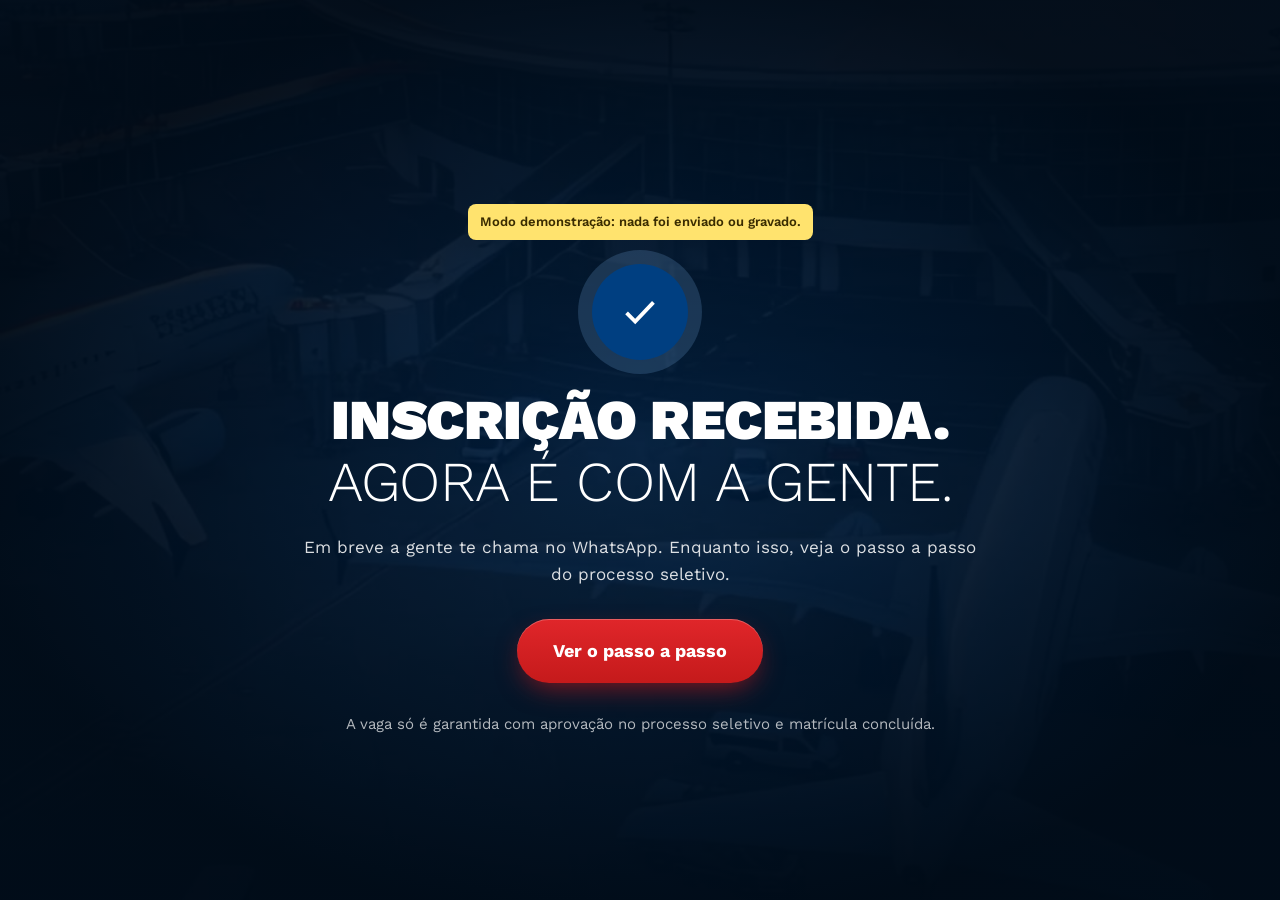
<file: obrigado.html>
<!doctype html>
<html lang="pt-BR">
<head>
<meta charset="utf-8">
<meta name="viewport" content="width=device-width, initial-scale=1">
<meta name="robots" content="noindex,nofollow">
<title>Inscrição recebida | AeroTD</title>
<script>document.documentElement.classList.add('js')</script>
<link rel="preconnect" href="https://fonts.googleapis.com">
<link rel="preconnect" href="https://fonts.gstatic.com" crossorigin>
<link href="https://fonts.googleapis.com/css2?family=Work+Sans:wght@400;500;600;700;800;900&display=swap" rel="stylesheet">
<link rel="stylesheet" href="assets/styles.css">
<style>
  .thanks { min-height: 100svh; display: grid; place-items: center; padding: 120px 0 80px; }
  .thanks__check { width: 96px; height: 96px; margin: 0 auto 30px; display: grid; place-items: center; border-radius: 50%; background: var(--navy); box-shadow: 0 0 0 14px rgba(127,178,236,.2); animation: popIn .7s var(--ease); }
  .thanks__check svg { width: 46px; stroke: #fff; stroke-width: 4; fill: none; stroke-dasharray: 60; stroke-dashoffset: 60; animation: draw .6s .4s var(--ease) forwards; }
  @keyframes draw { to { stroke-dashoffset: 0; } }
  .thanks .final__links { margin-top: 32px; }
  .thanks .demo-note { display: inline-block; margin: 0 0 24px; }
</style>
</head>
<body>
<section class="final thanks">
  <div class="final__bg" aria-hidden="true"><img src="assets/img/aeroporto-noite.jpg" width="1080" height="1340" alt=""></div>
  <div class="wrap final__in">
    <p class="demo-note" id="demo" hidden>Modo demonstração: nada foi enviado ou gravado.</p>
    <div class="thanks__check" aria-hidden="true"><svg viewBox="0 0 48 48"><path d="M10 25l9 9 19-20"/></svg></div>
    <h1 class="h2 h2--light h2--xl"><strong>Inscrição recebida.</strong> Agora é com a gente.</h1>
    <p class="lead lead--light">Em breve a gente te chama no WhatsApp. Enquanto isso, veja o passo a passo do processo seletivo.</p>
    <div class="final__links">
      <a class="btn btn--red btn--lg" href="index.html#processo">Ver o passo a passo</a>
    </div>
    <p class="apoio apoio--light">A vaga só é garantida com aprovação no processo seletivo e matrícula concluída.</p>
  </div>
</section>
<script src="assets/config.js"></script>
<script>
  (() => {
    const C = window.LP_CONFIG || {};
    if (new URLSearchParams(location.search).has('demo') || C.FORM_MODE === 'demo') document.getElementById('demo').hidden = false;
  })();
</script>
</body>
</html>
</file>
<file: assets/styles.css>
/* Tokens: brand.system rev. 2 (AeroTD). Azul #003F81, vermelho CTA #C51A1B, texto #023D7C, branco. Work Sans. */
:root {
  --navy: #003F81;
  --navy-deep: #00264F;
  --ink: #023D7C;
  --red: #C51A1B;
  --red-hot: #E0262A;
  --sky: #7FB2EC;            /* tinta clara do azul da marca, para destaques sobre fundo escuro */
  --white: #FFFFFF;
  --soft: #EEF3F9;
  --line: rgba(2, 61, 124, .14);
  --pend: #FFE36E;
  --font: 'Work Sans', sans-serif;
  --wrap: 1200px;
  --header-h: 76px;
  --ease: cubic-bezier(.2, .7, .2, 1);
  --radius: 18px;
}

*, *::before, *::after { box-sizing: border-box; }
html { scroll-behavior: smooth; scroll-padding-top: var(--header-h); }
body { margin: 0; font-family: var(--font); color: var(--ink); background: var(--white); font-size: 18px; line-height: 1.55; -webkit-font-smoothing: antialiased; }
img { display: block; max-width: 100%; height: auto; }
h1, h2, h3 { margin: 0; }
p { margin: 0; }
a { color: inherit; }
.wrap { width: min(var(--wrap), 100% - 48px); margin-inline: auto; }

/* Pendência visível */
mark.pend { background: var(--pend); color: #3a2c00; padding: 0 .3em; border-radius: 4px; font-weight: 600; box-decoration-break: clone; -webkit-box-decoration-break: clone; }
.pend-tag { display: inline-flex; align-items: center; gap: 6px; margin-top: 14px; padding: 5px 12px; border-radius: 999px; background: var(--pend); color: #3a2c00; font-size: 13px; font-weight: 700; letter-spacing: .02em; }
.pend-tag::before { content: '!'; display: grid; place-items: center; width: 16px; height: 16px; border-radius: 50%; background: #3a2c00; color: var(--pend); font-size: 11px; }
.no-pend mark.pend { background: none; color: inherit; padding: 0; font-weight: inherit; }
.no-pend [data-pend-ui] { display: none !important; }

.preview-bar { position: relative; z-index: 60; background: #1b1b1b; color: #eee; font-size: 13px; text-align: center; padding: 8px 16px; }
.preview-bar mark.pend { font-size: 12px; }

/* Botões */
.btn { --bg: var(--navy); --fg: var(--white); display: inline-flex; align-items: center; justify-content: center; gap: 10px; border: 0; cursor: pointer; font: 600 16px/1.2 var(--font); text-decoration: none; padding: 15px 26px; border-radius: 999px; background: var(--bg); color: var(--fg); transition: transform .25s var(--ease), box-shadow .25s var(--ease), background .25s; position: relative; overflow: hidden; }
.btn::after { content: ''; position: absolute; inset: 0; background: linear-gradient(110deg, transparent 30%, rgba(255,255,255,.35) 50%, transparent 70%); transform: translateX(-120%); transition: transform .7s var(--ease); }
.btn:hover { transform: translateY(-2px); box-shadow: 0 12px 30px -10px rgba(0,0,0,.45); }
.btn:hover::after { transform: translateX(120%); }
.btn:focus-visible { outline: 3px solid var(--pend); outline-offset: 3px; }
.btn--red { --bg: linear-gradient(180deg, var(--red-hot) 0%, var(--red) 100%); font-weight: 700; box-shadow: 0 10px 28px -8px rgba(197,26,27,.75), inset 0 1px 0 rgba(255,255,255,.25); }
.btn--red::after { animation: shine 4.5s var(--ease) infinite; }
.btn--red:hover { box-shadow: 0 16px 36px -8px rgba(197,26,27,.9), inset 0 1px 0 rgba(255,255,255,.25); }
.btn--red .btn__arrow { display: inline-block; animation: nudge 1.6s ease-in-out infinite; }
.btn--red.btn--lg { padding: 21px 36px; font-size: 18px; animation: pulse 2.6s ease-out infinite; }
@keyframes shine { 0%, 70% { transform: translateX(-120%); } 100% { transform: translateX(120%); } }
@keyframes nudge { 0%, 100% { transform: translateX(0); } 50% { transform: translateX(5px); } }
.btn--ghost { --bg: transparent; --fg: var(--white); box-shadow: inset 0 0 0 2px rgba(255,255,255,.7); }
.btn--navy { --bg: var(--navy); }
.btn--outline { --bg: transparent; --fg: var(--navy); box-shadow: inset 0 0 0 2px var(--navy); }
.btn--sm { padding: 10px 18px; font-size: 14px; }
.btn--lg { padding: 19px 32px; font-size: 17px; }
.btn--block { width: 100%; }
.btn__arrow { transition: transform .3s var(--ease); }
.btn:hover .btn__arrow { transform: translateX(5px); }
@keyframes pulse { 0% { box-shadow: 0 10px 28px -8px rgba(197,26,27,.75), 0 0 0 0 rgba(224,38,42,.55); } 70%, 100% { box-shadow: 0 10px 28px -8px rgba(197,26,27,.75), 0 0 0 20px rgba(224,38,42,0); } }

/* Header */
.header { position: sticky; top: 0; z-index: 50; height: var(--header-h); background: transparent; transition: background .35s, box-shadow .35s; margin-bottom: calc(var(--header-h) * -1); }
.header__in { height: 100%; width: min(1320px, 100% - 48px); margin-inline: auto; display: flex; align-items: center; gap: 32px; }
.header__logo img { height: 44px; width: auto; filter: brightness(0) invert(1); transition: filter .35s; }
.header__nav { display: flex; gap: 26px; margin-left: auto; }
.header__nav a { color: rgba(255,255,255,.85); text-decoration: none; font-size: 15px; font-weight: 500; position: relative; }
.header__nav a::after { content: ''; position: absolute; left: 0; right: 100%; bottom: -6px; height: 2px; background: currentColor; transition: right .3s var(--ease); }
.header__nav a:hover::after { right: 0; }
.header.is-solid, .header.is-light { background: rgba(255,255,255,.94); backdrop-filter: blur(12px); box-shadow: 0 1px 0 var(--line); }
.header.is-solid .header__logo img, .header.is-light .header__logo img { filter: none; }
.header.is-solid .header__nav a, .header.is-light .header__nav a { color: var(--ink); }
.header.is-navy { background: rgba(0, 38, 79, .92); backdrop-filter: blur(12px); box-shadow: none; }
.header.is-navy .header__logo img { filter: brightness(0) invert(1); }
.header.is-navy .header__nav a { color: rgba(255,255,255,.85); }
.header__progress { position: absolute; left: 0; right: 0; bottom: 0; height: 3px; }
.header__progress span { display: block; height: 100%; width: 100%; background: var(--sky); transform-origin: left; transform: scaleX(var(--p, 0)); }

/* Tags e textos */
.tag { display: inline-flex; align-items: center; gap: 10px; font-size: 14px; font-weight: 600; letter-spacing: .04em; text-transform: uppercase; padding: 8px 16px; border-radius: 999px; }
.tag--light { color: var(--white); background: rgba(255,255,255,.1); box-shadow: inset 0 0 0 1px rgba(255,255,255,.25); backdrop-filter: blur(6px); }
.tag__dot { width: 8px; height: 8px; border-radius: 50%; background: var(--sky); box-shadow: 0 0 0 0 rgba(127,178,236,.7); animation: dot 1.8s infinite; }
@keyframes dot { 0% { box-shadow: 0 0 0 0 rgba(127,178,236,.7); } 80%, 100% { box-shadow: 0 0 0 10px rgba(127,178,236,0); } }

.h2 { font-size: clamp(30px, 3.4vw, 48px); line-height: 1.1; font-weight: 300; text-transform: uppercase; letter-spacing: -.01em; color: var(--navy); text-wrap: balance; }
.h2 strong, .modal__title strong { font-weight: 900; }
.h2--light { color: var(--white); }

.h2--xl { font-size: clamp(34px, 4.4vw, 62px); }
.lead { margin-top: 20px; font-size: clamp(17px, 1.3vw, 20px); color: var(--ink); max-width: 62ch; }
.lead--light { color: rgba(255,255,255,.86); }
.apoio { margin-top: 28px; font-size: 15px; color: rgba(2,61,124,.75); }
.apoio--light { color: rgba(255,255,255,.7); }
.apoio--light a { color: var(--white); }
.aviso { margin-top: 22px; padding: 12px 16px; border-left: 3px solid var(--navy); background: var(--soft); font-size: 15px; font-weight: 500; }
.fonte { margin-top: 18px; font-size: 13px; color: rgba(255,255,255,.6); letter-spacing: .02em; }
.img-note { position: absolute; right: 16px; bottom: 12px; z-index: 3; font-size: 11px; color: rgba(255,255,255,.6); letter-spacing: .03em; }
.img-note--in { right: 12px; bottom: 10px; padding: 3px 8px; border-radius: 4px; background: rgba(0,0,0,.45); color: rgba(255,255,255,.85); }

/* Seções */
.sec { position: relative; padding: clamp(80px, 9vw, 130px) 0; }
.sec--light { background: var(--white); }
.sec--soft { background: var(--soft); }
.sec--navy { background: var(--navy-deep); color: var(--white); overflow: hidden; }
.sec__head { text-align: center; max-width: 880px; margin: 0 auto 56px; }
.sec__head .lead { margin-inline: auto; }

/* C01 Hero */
.hero { position: relative; min-height: 100svh; display: flex; align-items: center; background: var(--navy-deep); color: var(--white); overflow: hidden; padding: calc(var(--header-h) + 40px) 0 90px; }
.hero__bg { position: absolute; inset: 0; }
.hero__bg img, .hero__video { width: 100%; height: 100%; object-fit: cover; object-position: 60% 40%; transform: scale(1.06); animation: heroZoom 14s var(--ease) forwards; }
@keyframes heroZoom { to { transform: scale(1); } }
.hero__bg::after { content: ''; position: absolute; inset: 0; background: linear-gradient(90deg, rgba(0,30,64,.97) 0%, rgba(0,38,79,.9) 38%, rgba(0,38,79,.45) 68%, rgba(0,38,79,.25) 100%), linear-gradient(0deg, rgba(0,30,64,.9) 0%, transparent 40%); }
.hero__grid { position: absolute; inset: 0; background-image: linear-gradient(rgba(255,255,255,.05) 1px, transparent 1px), linear-gradient(90deg, rgba(255,255,255,.05) 1px, transparent 1px); background-size: 64px 64px; mask-image: linear-gradient(90deg, #000 0%, transparent 55%); }
.hero__in { position: relative; z-index: 2; display: grid; grid-template-columns: minmax(0, 640px) 1fr; align-items: end; gap: 40px; }
.hero__title { margin-top: 22px; font-size: clamp(28px, 2.9vw, 42px); line-height: 1.04; font-weight: 300; text-transform: uppercase; letter-spacing: -.015em; }
.hero__line { display: block; white-space: nowrap; }
.hero__title strong { font-weight: 900; }
/* Dinamismo do título: fecho maior em azul claro (#7FB2EC sobre o fundo do topo = contraste 7,5:1) */
@keyframes heroLine { to { transform: scaleX(1); } }
.hero__mark { display: block; margin-top: .14em; font-size: 2.35em; line-height: .92; letter-spacing: -.03em; color: var(--sky); text-shadow: 0 6px 30px rgba(127,178,236,.35); }
.hero__card { justify-self: end; width: min(100%, 320px); padding: 30px 28px; border-radius: var(--radius); background: rgba(0,38,79,.35); box-shadow: inset 0 0 0 1px rgba(255,255,255,.28), 0 30px 60px -30px rgba(0,0,0,.6); backdrop-filter: blur(10px); -webkit-backdrop-filter: blur(10px); text-align: center; }
.hero__card-kicker { font-size: 12px; font-weight: 700; letter-spacing: .14em; text-transform: uppercase; color: var(--sky); }
.hero__card-brand { margin-top: 6px; padding-bottom: 16px; font-size: 26px; font-weight: 900; line-height: 1.1; color: var(--white); border-bottom: 1px solid rgba(255,255,255,.2); }
.hero__card-text { margin-top: 16px; font-size: 17px; line-height: 1.3; font-weight: 300; text-transform: uppercase; color: var(--white); }
.hero__card-text strong { font-weight: 800; }
.hero__title-sub { display: block; margin-top: 18px; font-size: clamp(20px, 1.8vw, 27px); line-height: 1.2; font-weight: 400; text-transform: none; letter-spacing: 0; color: var(--white); max-width: 26ch; }
.hero__text { margin-top: 22px; font-size: clamp(16px, 1.2vw, 19px); color: rgba(255,255,255,.82); max-width: 56ch; }
.hero__text strong { color: var(--white); }
.hero__title-sub strong { font-weight: 800; }
.hero__cta { margin-top: 34px; display: flex; flex-direction: column; align-items: flex-start; gap: 14px; }
.hero__cta .btn--lg { padding: 27px 50px; font-size: 22px; gap: 14px; box-shadow: 0 16px 40px -10px rgba(197,26,27,.85), inset 0 1px 0 rgba(255,255,255,.25); }
.hero__apoio { font-size: 14px; color: rgba(255,255,255,.7); }
.hero__anim { opacity: 0; transform: translateY(28px); filter: blur(10px); animation: heroIn 1s var(--ease) forwards; animation-delay: calc(.15s + var(--d) * .14s); }
@keyframes heroIn { to { opacity: 1; transform: none; filter: none; } }
.hero__scroll { position: absolute; z-index: 3; left: 50%; bottom: 26px; width: 26px; height: 42px; border-radius: 14px; box-shadow: inset 0 0 0 2px rgba(255,255,255,.5); translate: -50% 0; }
.hero__scroll span { position: absolute; left: 50%; top: 8px; width: 4px; height: 8px; margin-left: -2px; border-radius: 2px; background: var(--white); animation: scrollDot 1.8s infinite; }
@keyframes scrollDot { 0% { opacity: 0; transform: translateY(0); } 30% { opacity: 1; } 100% { opacity: 0; transform: translateY(16px); } }
.img-note--hero { bottom: 18px; }

/* Faixa */
.marquee { background: var(--soft); color: var(--navy); box-shadow: inset 0 1px 0 var(--line), inset 0 -1px 0 var(--line); overflow: hidden; padding: 16px 0; }
.marquee__track { display: flex; width: max-content; gap: 28px; align-items: center; animation: marquee 32s linear infinite; font-weight: 800; text-transform: uppercase; letter-spacing: .04em; font-size: 17px; white-space: nowrap; }
.marquee__track i { font-style: normal; opacity: .7; }
@keyframes marquee { to { transform: translateX(-50%); } }

/* C02 */
.split { display: grid; grid-template-columns: 1fr 120px 1fr; align-items: stretch; max-width: 980px; margin: 0 auto; }
.split__card { position: relative; padding: 36px 34px; border-radius: var(--radius); background: var(--soft); transition: transform .4s var(--ease), box-shadow .4s var(--ease); }
.split__card:hover { transform: translateY(-6px); box-shadow: 0 24px 50px -24px rgba(0,63,129,.45); }
.split__card h3 { font-size: 24px; font-weight: 900; text-transform: uppercase; color: var(--navy); margin-top: 10px; }
.split__card p { margin-top: 10px; }
.split__card--navy { background: var(--navy); color: var(--white); }
.split__card--navy h3 { color: var(--white); }
.split__num { font-size: 14px; font-weight: 800; color: var(--navy); letter-spacing: .1em; }
.split__card--navy .split__num { color: var(--sky); }
.split__link { position: relative; display: grid; place-items: center; }
.split__link::before { content: ''; position: absolute; left: 10px; right: 10px; top: 50%; border-top: 2px dashed rgba(0,63,129,.35); }
.split__plane { position: relative; font-size: 26px; color: var(--navy); animation: fly 3.2s ease-in-out infinite; }
@keyframes fly { 0%, 100% { transform: translateX(-26px); } 50% { transform: translateX(26px); } }
#parceria .apoio { text-align: center; }

/* C03 */
.anac__in { display: grid; grid-template-columns: 300px 1fr; gap: 72px; align-items: center; }
.anac__seal { position: relative; width: 280px; aspect-ratio: 1; display: grid; place-items: center; }
.anac__ring { position: absolute; inset: 0; width: 100%; height: 100%; fill: rgba(255,255,255,.75); font: 700 8.6px var(--font); animation: spin 22s linear infinite; }
@keyframes spin { to { transform: rotate(360deg); } }
.anac__core { width: 62%; aspect-ratio: 1; display: grid; place-items: center; border-radius: 50%; background: var(--navy); font-size: 52px; font-weight: 900; box-shadow: 0 0 0 10px rgba(127,178,236,.18), 0 0 80px rgba(127,178,236,.35); }

/* C04 */
.mercado { position: relative; background: #000c19; color: var(--white); overflow: hidden; }
.mercado__bg { position: absolute; inset: 0; }
.mercado__bg img { width: 100%; height: 130%; object-fit: cover; object-position: center 60%; transform: translateY(calc(var(--py, 0) * 1px)); opacity: .75; }
.mercado__bg::after { content: ''; position: absolute; inset: 0; background: linear-gradient(90deg, rgba(0,12,25,.55), rgba(0,12,25,.92) 60%); }
.mercado__in { position: relative; z-index: 2; display: grid; grid-template-columns: 1fr 1fr; gap: 64px; align-items: center; }
.mercado__big { display: flex; align-items: baseline; gap: 14px; font-weight: 900; line-height: .85; color: var(--white); }
.mercado__big .count { font-size: clamp(110px, 14vw, 210px); letter-spacing: -.04em; font-variant-numeric: tabular-nums; background: linear-gradient(180deg, #fff 40%, rgba(255,255,255,.55)); -webkit-background-clip: text; background-clip: text; color: transparent; }
.mercado__unit { font-size: clamp(36px, 4vw, 60px); color: var(--sky); text-transform: uppercase; }

/* C05 */
.profs { padding-bottom: 40px; }
.profs__in { display: grid; grid-template-columns: 1fr 1fr; gap: 64px; align-items: center; padding: 56px; border-radius: 28px; background: var(--soft); }
.profs__quote { position: relative; }
.profs__mark { position: absolute; top: -70px; left: -14px; font-size: 180px; line-height: 1; font-weight: 900; color: var(--navy); opacity: .12; }
.profs__in .lead { margin-top: 0; }
.chips { display: flex; flex-wrap: wrap; gap: 10px; list-style: none; padding: 0; margin: 22px 0 0; }
.chips li { padding: 8px 16px; border-radius: 999px; background: var(--white); font-size: 15px; font-weight: 600; box-shadow: inset 0 0 0 1px var(--line); }

/* C06 */
.pratica__in { display: grid; grid-template-columns: .9fr 1.1fr; gap: 72px; align-items: center; }
.photo { position: relative; margin: 0; border-radius: 22px; overflow: hidden; box-shadow: 0 40px 80px -40px rgba(0,38,79,.55); }
.photo img { width: 100%; height: 100%; object-fit: cover; transition: transform 1.2s var(--ease); }
.photo:hover img { transform: scale(1.05); }
.photo--tilt { rotate: -2deg; box-shadow: 22px 22px 0 var(--navy), 0 40px 80px -40px rgba(0,38,79,.55); }
.roles { display: flex; align-items: center; flex-wrap: wrap; gap: 10px; margin-top: 26px; }
.roles span { padding: 10px 18px; border-radius: 10px; background: var(--navy); color: var(--white); font-weight: 700; font-size: 15px; text-transform: uppercase; letter-spacing: .04em; }
.roles span:last-of-type { background: var(--navy-deep); box-shadow: 0 0 0 3px var(--sky); }
.roles i { font-style: normal; color: var(--navy); font-weight: 800; }

/* C07 */
.cta-band { position: relative; background: linear-gradient(120deg, var(--navy) 0%, var(--navy-deep) 100%); color: var(--white); padding: clamp(70px, 8vw, 110px) 0; overflow: hidden; }
.cta-band::before { content: '✈'; position: absolute; right: -40px; top: -80px; font-size: 420px; line-height: 1; color: rgba(255,255,255,.06); rotate: -20deg; }
.cta-band__in { position: relative; display: grid; grid-template-columns: 1.1fr .9fr; gap: 56px; align-items: center; }
.cta-band__actions { margin-top: 30px; display: flex; flex-wrap: wrap; align-items: center; gap: 24px; }
.link-light { color: var(--white); font-weight: 600; text-underline-offset: 5px; }
.link-light:hover { text-decoration-thickness: 2px; }
.video-frame { aspect-ratio: 16 / 10; border-radius: 20px; overflow: hidden; background: rgba(0,0,0,.25); box-shadow: inset 0 0 0 1px rgba(255,255,255,.3); }
.video-frame__ph { height: 100%; display: flex; flex-direction: column; align-items: center; justify-content: center; gap: 14px; text-align: center; padding: 24px; font-weight: 600; }
.video-frame__play { width: 76px; height: 76px; display: grid; place-items: center; padding-left: 6px; border-radius: 50%; background: var(--white); color: var(--navy); font-size: 26px; animation: pulseW 2.4s infinite; }
.video-frame__yt { position: relative; width: 100%; border: 0; cursor: pointer; color: var(--white); font: inherit; font-weight: 600; background: transparent; }
.video-frame__yt img { position: absolute; inset: 0; width: 100%; height: 100%; object-fit: cover; z-index: -1; }
.video-frame__yt::before { content: ""; position: absolute; inset: 0; z-index: -1; background: linear-gradient(180deg, rgba(0,20,60,.25), rgba(0,20,60,.7)); }
.video-frame__yt { isolation: isolate; }
.video-frame__yt:hover .video-frame__play, .video-frame__yt:focus-visible .video-frame__play { transform: scale(1.08); }
.video-frame__play { transition: transform .2s; }
.video-frame iframe { width: 100%; height: 100%; border: 0; display: block; }
@keyframes pulseW { 0% { box-shadow: 0 0 0 0 rgba(255,255,255,.55); } 70%, 100% { box-shadow: 0 0 0 24px rgba(255,255,255,0); } }

/* C08 */
.lab__in { display: grid; grid-template-columns: .85fr 1.15fr; gap: 72px; align-items: start; }
.lab__media { position: sticky; top: calc(var(--header-h) + 30px); }
.lab__list { list-style: none; padding: 0; margin: 36px 0 0; display: grid; gap: 14px; }
.lab__list li { display: grid; grid-template-columns: 62px 1fr; gap: 16px; padding: 22px 24px; border-radius: 16px; box-shadow: inset 0 0 0 1px var(--line); transition: background .35s, box-shadow .35s, transform .35s var(--ease); }
.lab__list li:hover { background: var(--soft); box-shadow: inset 4px 0 0 var(--navy), inset 0 0 0 1px var(--line); transform: translateX(6px); }
.lab__n { font-size: 34px; font-weight: 300; color: var(--navy); line-height: 1; }
.lab__list h3 { font-size: 19px; font-weight: 800; color: var(--navy); }
.lab__list p { margin-top: 6px; font-size: 16px; }

/* C09 */
.steps { position: relative; list-style: none; padding: 0; margin: 0 0 64px; display: grid; grid-template-columns: repeat(4, 1fr); gap: 28px; }
.steps__line { position: absolute; left: 12%; right: 12%; top: 34px; height: 3px; background: rgba(0,63,129,.15); border-radius: 2px; }
.steps__line span { display: block; height: 100%; background: linear-gradient(90deg, var(--sky), var(--navy)); transform-origin: left; transform: scaleX(var(--sp, 0)); transition: transform .2s linear; }
.step { position: relative; text-align: center; }
.step__n { display: grid; place-items: center; width: 70px; height: 70px; margin: 0 auto 22px; border-radius: 50%; background: var(--white); color: var(--navy); font-size: 28px; font-weight: 900; box-shadow: inset 0 0 0 3px var(--navy), 0 10px 24px -10px rgba(0,63,129,.5); }
.step__n--last { background: var(--navy); color: var(--white); box-shadow: 0 0 0 8px rgba(0,63,129,.15); }
.step p { font-size: 16px; }
.courses { display: grid; grid-template-columns: 1fr 1fr; gap: 24px; max-width: 960px; margin: 0 auto; }
.course { display: flex; flex-direction: column; align-items: flex-start; gap: 12px; padding: 34px; border-radius: var(--radius); background: var(--white); box-shadow: 0 20px 50px -30px rgba(0,38,79,.4); transition: transform .4s var(--ease); }
.course:hover { transform: translateY(-6px); }
.course h3 { font-size: 26px; font-weight: 900; color: var(--navy); text-transform: uppercase; }
.course p { flex: 1; }
.course__tag { font-size: 12px; font-weight: 700; text-transform: uppercase; letter-spacing: .1em; padding: 5px 12px; border-radius: 999px; background: var(--soft); color: var(--navy); }
.course__tag--alt { background: var(--navy); color: var(--white); }

/* C10 */
.bonus::before { content: ''; position: absolute; width: 700px; height: 700px; right: -200px; top: -250px; border-radius: 50%; background: radial-gradient(circle, rgba(127,178,236,.25), transparent 65%); }
.bonus__grid { position: relative; display: grid; grid-template-columns: repeat(4, 1fr); gap: 20px; }
.bonus__card { padding: 30px 26px; border-radius: var(--radius); background: rgba(255,255,255,.06); box-shadow: inset 0 0 0 1px rgba(255,255,255,.14); transition: background .4s, transform .4s var(--ease); }
.bonus__card:hover { background: rgba(255,255,255,.12); transform: translateY(-8px); }
.bonus__card h3 { margin-top: 20px; font-size: 19px; font-weight: 800; line-height: 1.25; }
.bonus__card p { margin-top: 10px; font-size: 15px; color: rgba(255,255,255,.78); }
.ico { width: 44px; height: 44px; fill: var(--sky); transition: transform .5s var(--ease); }
.bonus__card:hover .ico { transform: rotate(-8deg) scale(1.12); }

/* C11 */
.faq__in { display: grid; grid-template-columns: .8fr 1.2fr; gap: 64px; align-items: start; }
.faq__head { position: sticky; top: calc(var(--header-h) + 30px); }
.faq__head .btn { margin-top: 26px; }
.faq__list { display: grid; gap: 12px; }
.faq details { border-radius: 14px; box-shadow: inset 0 0 0 1px var(--line); transition: background .3s; }
.faq details[open] { background: var(--soft); }
.faq summary { list-style: none; cursor: pointer; display: flex; justify-content: space-between; align-items: center; gap: 18px; padding: 22px 24px; font-weight: 700; font-size: 18px; color: var(--navy); }
.faq summary::-webkit-details-marker { display: none; }
.faq summary::after { content: '+'; flex: none; display: grid; place-items: center; width: 32px; height: 32px; border-radius: 50%; background: var(--navy); color: var(--white); font-size: 20px; transition: transform .35s var(--ease), background .3s; }
.faq details[open] summary::after { transform: rotate(45deg); background: var(--navy-deep); }
.faq__a { padding: 0 24px 22px; font-size: 16px; }

/* C12 */
.final { position: relative; padding: clamp(100px, 11vw, 160px) 0; color: var(--white); overflow: hidden; background: #000c19; text-align: center; }
.final__bg { position: absolute; inset: 0; }
.final__bg img { width: 100%; height: 100%; object-fit: cover; object-position: center 70%; }
.final__bg::after { content: ''; position: absolute; inset: 0; background: radial-gradient(ellipse at center, rgba(0,38,79,.7), rgba(0,12,25,.95) 75%); }
.final__in { position: relative; z-index: 2; max-width: 900px; }
.final .lead { margin-inline: auto; }
.final__actions { margin-top: 36px; }
.final__links { margin-top: 24px; display: flex; justify-content: center; flex-wrap: wrap; gap: 28px; }
.final .apoio { margin-top: 30px; }

/* Rodapé */
.footer { background: var(--navy-deep); color: rgba(255,255,255,.65); padding: 40px 0 48px; font-size: 13px; }
.footer__in { display: flex; align-items: center; gap: 28px; }
.footer__logo { height: 40px; width: auto; filter: brightness(0) invert(1); opacity: .9; }

/* CTA fixo mobile */

/* Modal M01 */
.modal { position: fixed; inset: 0; z-index: 100; display: grid; place-items: center; padding: 20px; }
.modal[hidden] { display: none; }
.modal__backdrop { position: absolute; inset: 0; background: rgba(0,20,45,.7); backdrop-filter: blur(6px); animation: fadeIn .3s ease; }
.modal__box { position: relative; width: min(520px, 100%); max-height: calc(100svh - 40px); overflow: auto; padding: 32px 32px 24px; border-radius: 22px; background: var(--white); box-shadow: 0 40px 100px -30px rgba(0,0,0,.6); animation: popIn .45s var(--ease); }
@keyframes fadeIn { from { opacity: 0; } }
@keyframes popIn { from { opacity: 0; transform: translateY(30px) scale(.96); } }
.modal__close { position: absolute; right: 14px; top: 12px; width: 38px; height: 38px; border: 0; border-radius: 50%; background: var(--soft); color: var(--navy); font-size: 24px; cursor: pointer; }
.modal__title { font-size: 26px; line-height: 1.12; font-weight: 300; text-transform: uppercase; color: var(--navy); padding-right: 30px; }
.modal__text { margin-top: 10px; font-size: 15px; }
.demo-note { margin-top: 14px; padding: 8px 12px; border-radius: 8px; background: var(--pend); color: #3a2c00; font-size: 13px; font-weight: 600; }
#lead-form { margin-top: 16px; display: grid; gap: 10px; }
.field { display: grid; gap: 4px; border: 0; padding: 0; margin: 0; }
.field > span, .field legend { font-size: 14px; font-weight: 600; color: var(--navy); padding: 0; margin-bottom: 2px; }
.field input:not([type=radio]) { width: 100%; padding: 12px 14px; border-radius: 12px; border: 1.5px solid rgba(2,61,124,.25); font: 16px var(--font); color: var(--ink); transition: border-color .2s, box-shadow .2s; }
.field input:focus { outline: none; border-color: var(--navy); box-shadow: 0 0 0 4px rgba(0,63,129,.12); }
.field.is-error input:not([type=radio]) { border-color: var(--red); }
.field__err { color: var(--red); font-size: 13px; }
.field__err:empty { display: none; }
.field--radio { grid-template-columns: 1fr 1fr; gap: 10px; }
.field--radio legend { grid-column: 1 / -1; }
.field--radio .field__err { grid-column: 1 / -1; }
.radio { position: relative; cursor: pointer; }
.radio input { position: absolute; opacity: 0; }
.radio span { display: block; text-align: center; padding: 11px; border-radius: 12px; border: 1.5px solid rgba(2,61,124,.25); font-weight: 600; transition: all .2s; }
.radio input:checked + span { background: var(--navy); border-color: var(--navy); color: var(--white); }
.radio input:focus-visible + span { box-shadow: 0 0 0 4px rgba(0,63,129,.2); }
.form__fail { color: var(--red); font-size: 14px; font-weight: 600; }
.form__apoio { font-size: 13px; color: rgba(2,61,124,.7); text-align: center; }

/* Scroll reveal: decisão de direção de arte (pedido do usuário por página bem animada) */
.js .reveal { opacity: 0; filter: blur(12px); transform: translate3d(0, 56px, 0); transition: opacity .9s var(--ease), filter .9s var(--ease), transform .9s var(--ease); transition-delay: calc(var(--i, 0) * 90ms); }
.js .reveal[data-dir="left"] { transform: translate3d(-56px, 0, 0); }
.js .reveal[data-dir="right"] { transform: translate3d(56px, 0, 0); }
.js .reveal.is-in { opacity: 1; filter: none; transform: none; }
.js .photo--tilt.reveal.is-in { transform: none; }

@media (prefers-reduced-motion: reduce) {
  html { scroll-behavior: auto; }
  .js .reveal, .js .reveal[data-dir] { filter: none; transform: none; transition: opacity .5s ease; }
  .hero__anim { animation: heroFade .6s ease forwards !important; transform: none; filter: none; }
  @keyframes heroFade { to { opacity: 1; } }
  .loop, .btn--red.btn--lg, .btn--red::after, .btn--red .btn__arrow, .tag__dot, .split__plane, .video-frame__play, .hero__scroll span, .hero__bg img, .hero__video { animation: none !important; }
}

/* ===== Mobile (passada separada) ===== */
@media (max-width: 960px) {
  .header__nav { display: none; }
  .hero__in, .anac__in, .mercado__in, .profs__in, .pratica__in, .cta-band__in, .lab__in, .faq__in { grid-template-columns: 1fr; gap: 40px; }
  .hero__card { display: none; }
  .bonus__grid { grid-template-columns: 1fr 1fr; }
  .steps { grid-template-columns: 1fr 1fr; row-gap: 40px; }
  .steps__line { display: none; }
  .lab__media, .faq__head { position: static; }
  .anac__seal { width: 220px; margin-inline: auto; }
}
@media (max-width: 720px) {
  body { font-size: 16px; }
  :root { --header-h: 64px; }
  .wrap { width: calc(100% - 40px); }
  .header__logo img { height: 34px; }
  .header .btn--sm { display: none; }
  .hero { min-height: 100svh; padding: calc(var(--header-h) + 24px) 0 80px; align-items: flex-end; }
  .hero__bg img, .hero__video { object-position: 62% 40%; }
  .hero__bg::after { background: linear-gradient(0deg, rgba(0,30,64,.98) 0%, rgba(0,38,79,.9) 55%, rgba(0,38,79,.45) 100%); }
  .hero__title { font-size: clamp(22px, 5.6vw, 32px); margin-top: 14px; }
  .hero__mark { font-size: min(2.35em, 15vw); }
  .hero__title-sub { font-size: 17px; margin-top: 10px; }
  .hero__text { font-size: 14.5px; line-height: 1.5; margin-top: 12px; }
  .preview-bar { font-size: 11px; padding: 6px 12px; }
  .modal { padding: 0; align-items: end; }
  .modal__box { max-height: 94svh; border-radius: 22px 22px 0 0; padding: 28px 20px 20px; }
  .hero__cta { margin-top: 22px; width: 100%; }
  .hero__cta .btn { width: 100%; }
  .hero__cta .btn--lg { padding: 21px 24px; font-size: 18px; }
  .tag { font-size: 11px; padding: 7px 12px; }
  .hero__scroll { display: none; }
  .marquee__track { font-size: 14px; }
  .sec__head { margin-bottom: 36px; }
  .split { grid-template-columns: 1fr; gap: 0; }
  .split__link { height: 70px; }
  .split__link::before { left: 50%; right: auto; top: 8px; bottom: 8px; border-top: 0; border-left: 2px dashed rgba(0,63,129,.35); }
  .split__plane { rotate: 90deg; }
  .split__card { padding: 28px 26px; }
  .profs__in { padding: 32px 26px; }
  .profs__mark { font-size: 120px; top: -50px; }
  .photo--tilt { rotate: 0deg; box-shadow: 10px 10px 0 var(--navy); }
  .lab__list li { grid-template-columns: 46px 1fr; padding: 18px; }
  .lab__n { font-size: 26px; }
  .steps { grid-template-columns: 1fr; }
  .step { display: grid; grid-template-columns: 56px 1fr; gap: 16px; text-align: left; align-items: center; }
  .step__n { width: 56px; height: 56px; margin: 0; font-size: 22px; }
  .courses, .bonus__grid { grid-template-columns: 1fr; }
  .course { padding: 28px 26px; }
  .cta-band__actions .btn, .final__actions .btn { width: 100%; }
  .final__actions .btn { font-size: 15px; padding: 17px 18px; }
  .faq summary { font-size: 16px; padding: 18px; }
  .footer__in { flex-direction: column; align-items: flex-start; }
  .mercado__big { justify-content: center; }
}
@media (max-width: 720px) {
  .img-note--hero { left: 20px; right: 20px; bottom: 8px; font-size: 10px; text-align: right; }
}
/* Evita rolagem lateral causada pelas entradas laterais do scroll reveal */
main { overflow-x: clip; }

/* Player do YouTube: botão de play e etiqueta sem achatar */
.video-frame__play, .pend-tag::before { flex-shrink: 0; }
.video-frame__yt p { display: none; }
.video-frame__yt .pend-tag { position: absolute; left: 12px; right: 12px; bottom: 12px; margin: 0; justify-content: center; text-align: center; }

/* Hero mobile: vídeo de fundo com véu azul; respiro no topo, texto e CTA embaixo na primeira tela */
@media (max-width: 720px) {
  .hero { display: flex; align-items: flex-end; min-height: 100svh; padding: calc(var(--header-h) + 26svh) 0 30px; }
  .hero__bg { position: absolute; inset: 0; }
  .hero__bg img, .hero__video { object-position: 58% 30%; }
  .hero__bg::after { background: linear-gradient(180deg, rgba(0,38,79,.38) 0%, rgba(0,38,79,.5) 28%, rgba(0,30,64,.86) 50%, rgba(0,30,64,.95) 100%); }
  .hero__grid { display: none; }
  .hero__in { width: calc(100% - 40px); }
  .hero .tag { font-size: 10.5px; padding: 6px 11px; }
  .hero__title { font-size: clamp(20px, 5.4vw, 26px); margin-top: 12px; }
  .hero__title-sub { font-size: 16px; margin-top: 8px; }
  .hero__text { font-size: 14px; margin-top: 8px; }
  .hero__cta { margin-top: 16px; gap: 10px; }
  .hero__apoio { font-size: 12.5px; }
  .img-note--hero { top: calc(var(--header-h) + 8px); bottom: auto; left: 12px; right: 12px; text-align: right; text-shadow: 0 1px 4px rgba(0,0,0,.6); }
  .video-frame__yt .pend-tag { font-size: 11px; padding: 4px 10px; left: 8px; right: 8px; bottom: 8px; }
  .video-frame__play { width: 60px; height: 60px; font-size: 20px; }
}
@media (max-width: 720px) and (max-height: 720px) {
  .hero { padding-top: calc(var(--header-h) + 18svh); }
  .hero__text { display: none; }
  .hero__title { font-size: clamp(19px, 5.2vw, 24px); }
  .hero__title-sub { font-size: 15px; }
}
</file>
